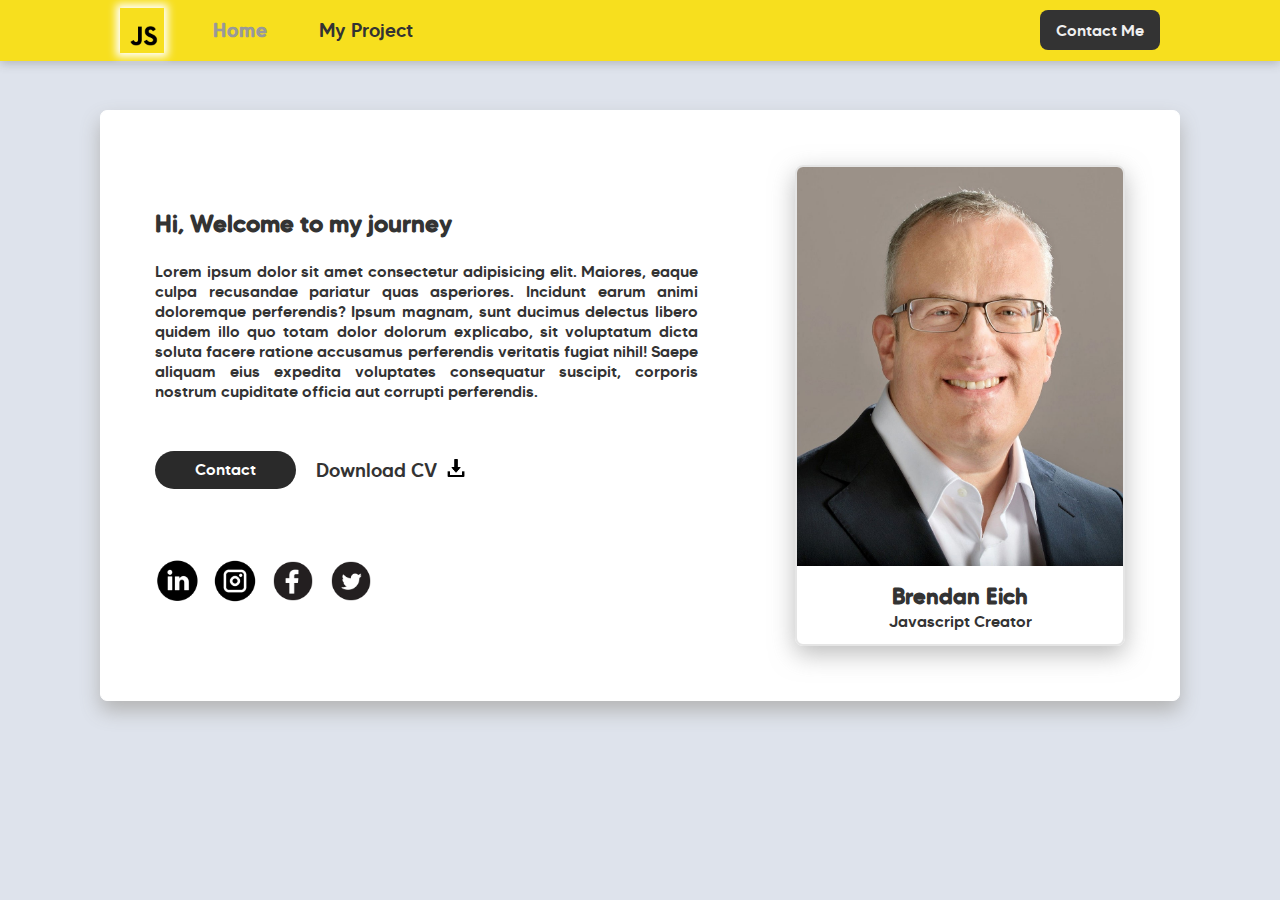
<file: index.html>
<!DOCTYPE html>
<html lang="en">
<head>
    <title>Dumbways Final Project Week</title>
    <link rel="stylesheet" href="css/navigasi.css">
    <link rel="stylesheet" href="css/body.css">
    <link rel="stylesheet" href="css/font.css">
    <link rel="icon" type="image/x-icon" href="favicon/favicon.ico">
</head>
<body>
    <nav>
        <div class="kotakNav">
            <div class="navLeft">
                <ul>
                    <li>
                        <a href="#"><img src="img/js_logo.png" alt="JavaScript Logo" class="logo"></a>
                    </li>
                    <li>
                        <a style="font-weight: 600; color: #999; letter-spacing: 1px;">Home</a>
                    </li>
                    <li>
                        <a href="myProject.html">My Project</a>
                    </li>
                </ul>
            </div>
        
            <div class="contact">
                <div>
                    <a href="contact.html">Contact Me</a>
                </div>
            </div>
        </div>
    </nav>
    
    <section style="
        max-width: 1080px; 
        min-width: 940px;
        margin: 110px auto 20px;
        padding: 54px;
        box-sizing: border-box;
        border: 1px solid rgb(255, 255, 255); 
        border-radius: 7px;
        box-shadow: 0px 10px 20px rgb(180, 180, 180);
        background-color: white;
        display: flex;
        justify-content: space-between;
    ">
        <div style="max-width: 56%;">
            <h1 style="font-size: 1.5rem; margin: 44px 0 22px;">
                Hi, Welcome to my journey
            </h1>

            <p style="font-size: 1rem; text-align: justify;">
                Lorem ipsum dolor sit amet consectetur adipisicing elit. Maiores, eaque culpa recusandae pariatur quas asperiores. Incidunt earum animi doloremque perferendis? Ipsum magnam, sunt ducimus delectus libero quidem illo quo totam dolor dolorum explicabo, sit voluptatum dicta soluta facere ratione accusamus perferendis veritatis fugiat nihil! Saepe aliquam eius expedita voluptates consequatur suscipit, corporis nostrum cupiditate officia aut corrupti perferendis.
            </p>

            <div style="display: flex; padding: 50px 0; align-items: center;">
                <a style="
                    display: block; 
                    text-decoration: none; 
                    padding: 8px 40px 10px;
                    margin: 0 20px 0 0;
                    border-radius: 50px;
                    background-color: rgb(42, 42, 42); 
                    text-align: center;
                    color: white";
                href="contact.html">
                Contact
                </a>

                <a style="display: block; text-decoration: none; color: #333; font-size: 1.2rem;" href="http://www.downloadcv.com">
                    Download CV
                    <img style="width: 18px; margin-left: 5px;" src="img/download.png" alt="">
                </a>
            </div>

            <ul style="width: 100%; margin-top: 20px;">
                <li style="display: inline; margin-right: 10px;">
                    <a style="text-decoration: none;" href="http://www.linkedin.com">
                        <img style="width: 44px" src="img/linkedin.png" alt="">
                    </a>
                </li>
                <li style="display: inline; margin-right: 10px;">
                    <a style="text-decoration: none;" href="http://www.instagram.com">
                        <img style="width: 44px" src="img/instagram.png" alt="">
                    </a>
                </li>
                <li style="display: inline; margin-right: 10px;">
                    <a style="text-decoration: none;" href="http://www.facebook.com">
                        <img style="width: 44px" src="img/facebook.png" alt="">
                    </a>
                </li>
                <li style="display: inline; margin-right: 10px;">
                    <a style="text-decoration: none;" href="http://www.twitter.com">
                        <img style="width: 44px" src="img/twitter.png" alt="">
                    </a>
                </li>
            </ul>
        </div>

        <div style="
            width: 330px;
            border: 2px solid rgb(229, 229, 229); 
            border-radius: 8px;
            box-sizing: border-box;
            box-shadow: 0 8px 24px rgba(160, 160, 160, 0.7); 
            overflow: hidden;
        ">
            <img style="width: 100%; " src="img/brendan-eich.jpg" alt="Brendan Eich">
            <h3 style="font-size: 1.4rem; text-align: center; margin: 12px 0 1px;">Brendan Eich</h3>
            <p style="text-align: center; margin: 0 0 13px;">Javascript Creator</p>
        </div>
    </section>
    
</body>
</html>
</file>
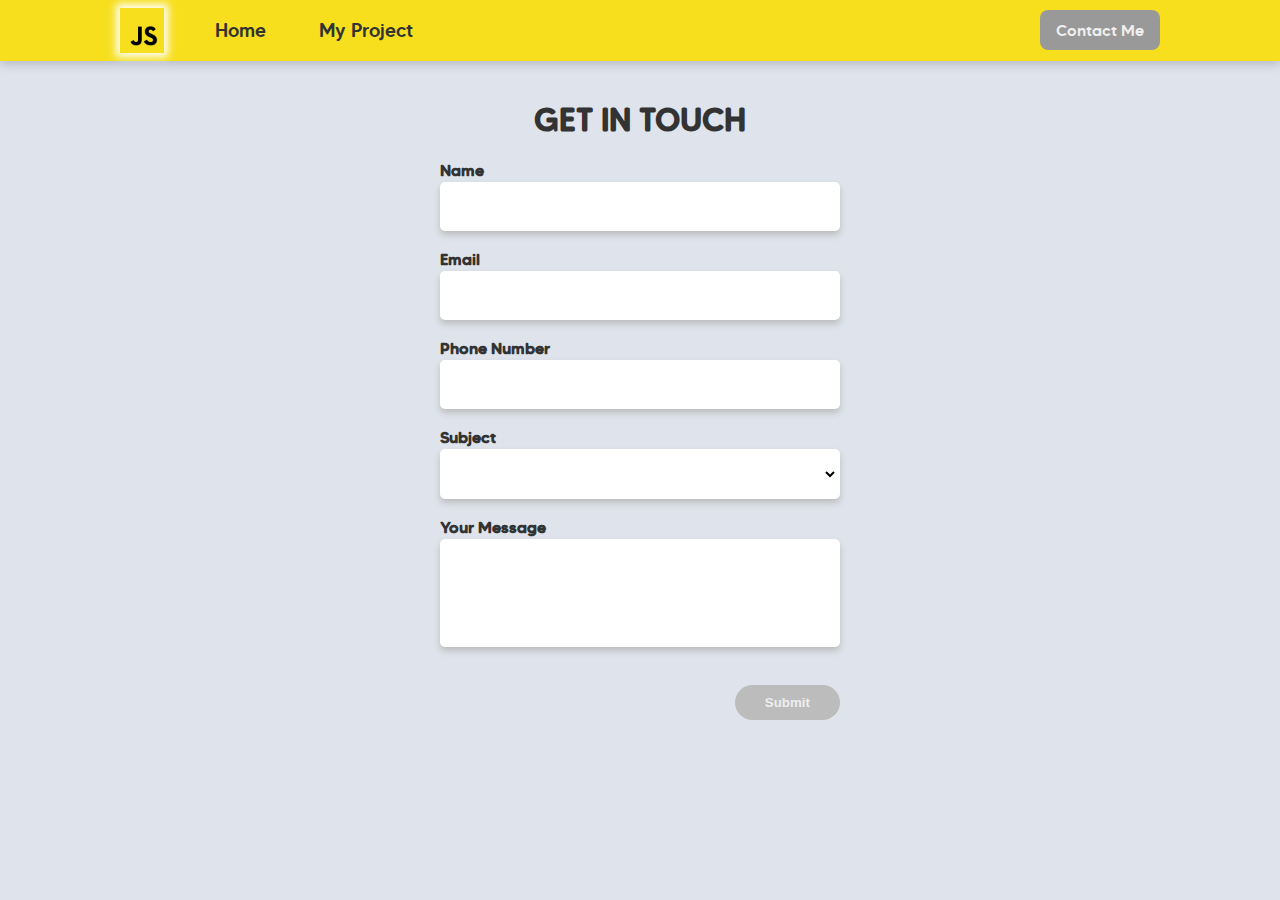
<file: contact.html>
<!DOCTYPE html>
<html lang="en">
<head>
    <title>Dumbways Final Project Week</title>
    <link rel="stylesheet" href="css/contact.css">
    <link rel="stylesheet" href="css/font.css">
    <link rel="stylesheet" href="css/body.css">
    <link rel="stylesheet" href="css/navigasi.css">
    <link rel="icon" type="image/x-icon" href="favicon/favicon.ico">
</head>
<body>
    <nav>
        <div class="kotakNav">
            <div class="navLeft">
                <ul>
                    <li>
                        <a href="#"><img src="img/js_logo.png" alt="JavaScript Logo" class="logo"></a>
                    </li>
                    <li>
                        <a href="index.html">Home</a>
                    </li>
                    <li>
                        <a href="myProject.html">My Project</a>
                    </li>
                </ul>
            </div>
        
            <div class="contact">
                <div  style="background-color: #999;">
                    <a>Contact Me</a>
                </div>
            </div>
        </div>
    </nav>

    <Header>
        <h1>GET IN TOUCH</h1>
    </Header>

    <form>
        <div>
            <label>
                Name
                <input type="text" class="nama">
            </label>
        </div>
        <div>
            <label>
                Email
                <input type="email" class="email">
            </label>
        </div>
        <div>
            <label>
                Phone Number
                <input type="text" class="phone">
            </label>
        </div>
        <div>
            <label>
                Subject
                <select class="subject">
                    <option></option>
                    <option>HTML</option>
                    <option>CSS</option>
                    <option>JavaScript</option>
                    <option>Go-Lang</option>
                </select>
            </label>
        </div>
        <div>
            <label>
                Your Message
                <textarea name="" class="message" cols="30" rows="4"></textarea>
            </label>
        </div>
        <div class="submit">
            <button type="button">Submit</button>
        </div>
    </form>
    <script src="js/contact.js"></script>
    <script src="js/requiredForContactForm.js"></script>
</body>
</html>
</file>
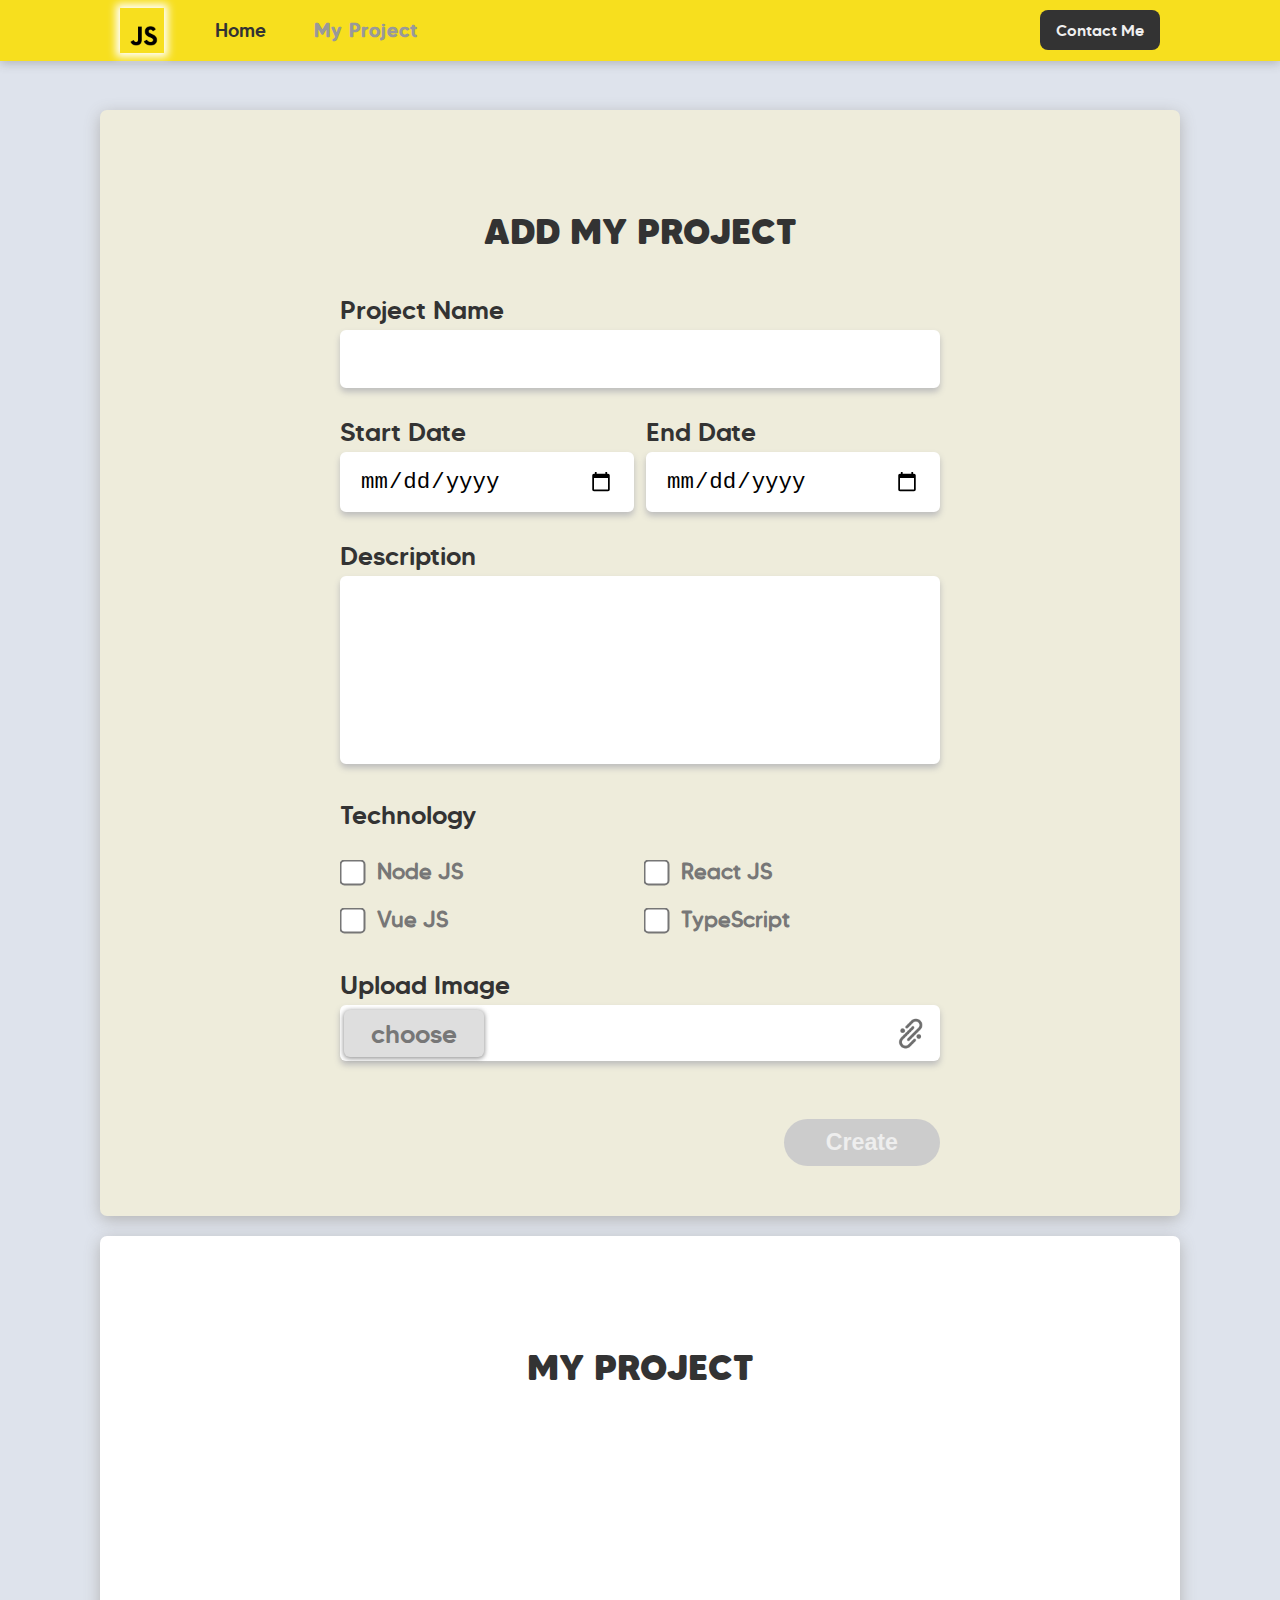
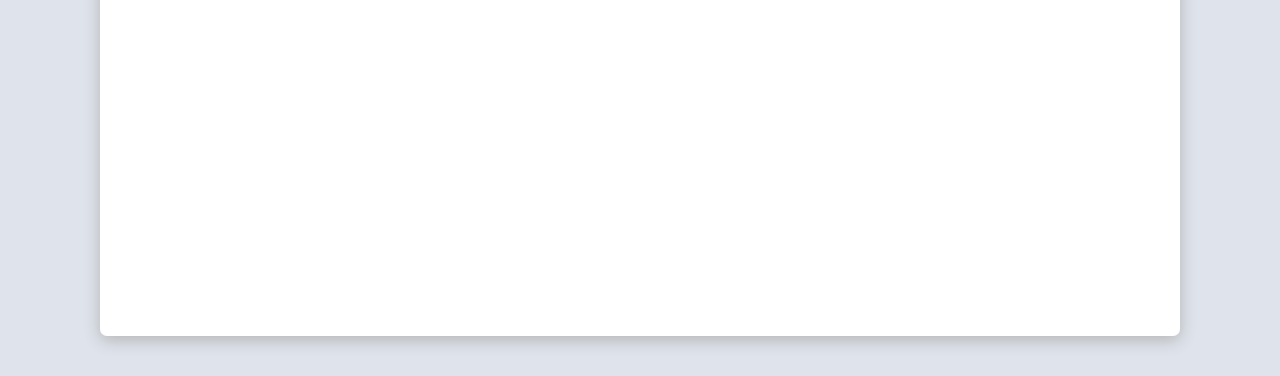
<file: myProject.html>
<!DOCTYPE html>
<html lang="en">
<head>
    <title>Dumbways Final Project Week</title>
    <link rel="stylesheet" href="css/navigasi.css">
    <link rel="stylesheet" href="css/font.css">
    <link rel="stylesheet" href="css/myProjectForm.css">
    <link rel="stylesheet" href="css/this.myProject.css">
    <link rel="stylesheet" href="css/myProjectCard.css">
    <link rel="stylesheet" href="css/body.css">
    <link rel="stylesheet" href="css/detailProject.css">
    <link rel="icon" type="image/x-icon" href="favicon/favicon.ico">
</head>
<body>
    
    <nav>
        <div class="kotakNav">
            <div class="navLeft">
                <ul>
                    <li>
                        <a href="#"><img src="img/js_logo.png" alt="JavaScript Logo" class="logo"></a>
                    </li>
                    <li>
                        <a href="index.html">Home</a>
                    </li>
                    <li>
                        <a style="font-weight: 600; color: #999; letter-spacing: 1px;">My Project</a>
                    </li>
                </ul>
            </div>
        
            <div class="contact">
                <div>
                    <a href="contact.html">Contact Me</a>
                </div>
            </div>
        </div>
    </nav>
    
    <section class="form">    
        <div class="judul">
            <h1>ADD MY PROJECT</h1>
        </div>
    
        <form>
            <div>
                <label>
                    Project Name
                    <input type="text" class="projectName input">
                </label>
            </div>
    
            <div class="date">
                <label>
                    Start Date
                    <input type="date" class="startDate input">
                </label>
                <label>
                    End Date
                    <input type="date" class="endDate input">
                </label>
            </div>
            
            <div>
                <label>
                    Description
                    <textarea name="" class="description input" cols="30" rows="6"></textarea>
                </label>
            </div>
    
            <div>
                <label>
                    Technology
                    <div class="checkbox">
                        <label>
                            <input type="checkbox" class="nodeJs lgcb" value="Node JS">
                            Node JS
                        </label>
                        <label>
                            <input type="checkbox" class="reactJs lgcb" value="React JS">
                            React JS
                        </label>
                        <label>
                            <input type="checkbox" class="vueJs lgcb" value="Vue JS">
                            Vue JS
                        </label>
                        <label>
                            <input type="checkbox" class="typeScript lgcb" value="TypeScript">
                            TypeScript
                        </label>
                    </div>
                    
                </label>
            </div>
    
            <div>
                <label>
                    Upload Image
                    <div class="upload">
                        <div class="choose" style="cursor: pointer;">choose</div>
                        <img src="img/link.png" alt="Choose Image" class="linkLogo">
                        <input type="file" accept="image/png, image/jpeg" class="uploadImg" style="visibility:hidden;">
                    </div>
                    
                </label>
            </div>
            <div class="submit">
                <button type="button" class="create">Create</button>
            </div>
        </form>
    </section>


    <div class="myProject">
        <div class="judul">
            <h1>MY PROJECT</h1>
        </div>

        <div class="container">
 
        </div>
    </div>

    <div class="projectDetail" style="display: none;">

    </div>
    

    

    <script src="js/myProject.js"></script>
    <script src="js/requiredForMyProjectForm.js"></script>
    <script src="js/myProjectVisualization.js"></script>
    <script src="js/myProjectCalcDur.js"></script>
    <script src="js/myProjectDetail.js"></script>
</body>
</html>
</file>
<file: css/navigasi.css>
nav {
    width: 100%;
    background-color: #f7df1e;
    position: fixed;
    top: 0;
    box-shadow: 0 2px 10px rgba(65, 65, 65, 0.3);
    z-index: 9999;
}

.kotakNav {
    max-width: 1080px;
    min-width: 940px;
    margin: 0 auto;
    padding: 8px 20px 8px 20px;
    box-sizing: border-box;
    display: flex;
    justify-content: space-between;
    background-color: #f7df1e;
}

.navLeft ul {
    display: flex;
    list-style: none;
    align-items: center;
    min-width: 300px;
}

.navLeft ul:nth-child(1) li:nth-child(1){
    width: 16%;
}

.navLeft ul:nth-child(1) li:nth-child(2){
    width: 48%;
    text-align: center;
}

.navLeft ul:nth-child(1) li:nth-child(3){
    width: 36%;
    text-align: center;
}

.navLeft li a {
    color: inherit;
    font-size: 1.2rem;
}

.navLeft li a:hover {
    color: #999;
}

.navLeft li:nth-child(1) a {
    display: block;
    width: 44px;
    background-color: #f7df1e;
    box-shadow: 0 0 8px 4px white;
}
.logo {
    width: 40px;
}


.contact {
    display: flex;
    flex: 50%;
    justify-content: flex-end;
    align-items: center;
}

.contact div {
    background-color: #333;
    padding: 10px 16px;
    border-radius: 8px;
}

.contact div:hover {
    background-color: #999;
}

.contact div a {
    color: #efefef;
}
</file>
<file: css/body.css>
* {
    margin: 0;
    padding: 0;
    text-decoration: none;
}

body {
    font-family: 'made_tommy_softmedium';
    color: #333;
    background-color: rgb(222, 227, 236);
    overflow-y: scroll;
}
</file>
<file: css/font.css>
@font-face {
    font-family: 'made_tommy_softblack';
    src: url(../font/made_tommy_soft_black-webfont.woff) format('woff');
    font-weight: normal;
    font-style: normal;

}


@font-face {
    font-family: 'made_tommy_softbold';
    src: url(../font/made_tommy_soft_bold-webfont.woff) format('woff');
    font-weight: normal;
    font-style: normal;

}


@font-face {
    font-family: 'made_tommy_softextrabold';
    src: url(../font/made_tommy_soft_extrabold-webfont.woff) format('woff');
    font-weight: normal;
    font-style: normal;

}


@font-face {
    font-family: 'made_tommy_softlight';
    src: url(../font/made_tommy_soft_light-webfont.woff) format('woff');
    font-weight: normal;
    font-style: normal;

}


@font-face {
    font-family: 'made_tommy_softmedium';
    src: url(../font/made_tommy_soft_medium-webfont.woff) format('woff');
    font-weight: normal;
    font-style: normal;

}


@font-face {
    font-family: 'made_tommy_softregular';
    src: url(../font/made_tommy_soft_regular-webfont.woff) format('woff');
    font-weight: normal;
    font-style: normal;

}


@font-face {
    font-family: 'made_tommy_softthin';
    src: url(../font/made_tommy_soft_thin-webfont.woff) format('woff');
    font-weight: normal;
    font-style: normal;

}
</file>
<file: css/contact.css>
header {
    width: 400px;
    margin: 100px auto 0;
    text-align: center;
}

h1 {
    font-weight: bolder;
}


form {
    width: 400px;
    margin: 20px auto;
    font-weight: bold;
}

input, select, textarea {
    width: 100%;
    box-sizing: border-box;
    border: 2px solid rgb(255, 255, 255);
    border-radius: 5px;
    margin: 2px 0 18px;
    padding: 12px 18px;
    box-shadow: 0 4px 6px rgb(189, 189, 189);
    font-size: 1.1rem;
}

::placeholder{
    color: red;
}

select {
    background-color: white;
}

textarea {
    resize: none;
}

.submit {
    display: flex;
    flex-direction: row-reverse;
}

button {
    background-color: #bcbcbc;
    color: #eee;
    border: none;
    border-radius: 50px;
    padding: 10px 30px;
    margin: 16px 0 0;
    font-weight: bold;
}
</file>
<file: css/myProjectForm.css>
.form {
    max-width: 1080px;
    min-width: 940px;
    border-radius: 7px;
    box-shadow: 0px 4px 16px rgb(180, 180, 180);
    margin: 110px auto 20px;
    padding: 40px 0 50px;
    background-color: rgb(238, 236, 219);
}

.judul {
    width: 100%;
    padding: 60px 0 40px;
    text-align: center;
}

.judul h1 {
    font-family: 'made_tommy_softextrabold';
    font-size: 2.2rem;
}


form {
    width: 600px;
    margin: 0px auto;
    font-size: 1.6rem;
}

form .date {
    display: flex;
    justify-content: space-between;
}

.date label:first-child {
    width: 49%;
}

.date label:last-child {
    width: 49%;
}

.date label:last-child input {
    width: 100%;
}

.input, textarea {
    width: 100%;
    box-sizing: border-box;
    border: 2px solid rgb(255, 255, 255);
    border-radius: 6px;
    margin: 4px 0 28px;
    padding: 14px 18px;
    box-shadow: 0 4px 6px rgb(189, 189, 189);
    font-size: 1.4rem;
    background-color: white;
}

.checkbox {
    width: 100%;
    box-sizing: border-box;
    border: 2px solid rgba(255, 255, 255, 0);
    margin: 4px 0 34px;
    font-size: 1.4rem;
    display: flex;
    justify-content: space-between;
    flex-wrap: wrap;
}

.checkbox label {
    width: 49%;
    padding: 20px 0 0;
    font-size: 1.4rem;
    font-family: 'made_tommy_softregular';
    font-weight: 600;
    color: #777;
}

.checkbox input.lgcb {
    transform: scale(2);
    margin-left: 4px;
    margin-right: 12px;
}

::placeholder{
    color: red;
}

textarea {
    resize: none;
}

.upload {
    width: 100%;
    height: 56px;
    box-sizing: border-box;
    border: 2px solid rgba(204, 204, 204, 0);
    border-radius: 6px;
    margin: 4px 0 28px;
    box-shadow: 0 4px 6px rgb(189, 189, 189);
    position: relative;
    background-color: white;
    display: flex;
    justify-content: space-between;
    align-items: center;
    padding: 1px 2px 0 2px;
}

.choose {
    width: 140px;
    height: 94%;
    border-radius: 6px;
    background-color: #dedede;
    color: #777;
    box-shadow: 0 1px 4px 1px rgba(121, 121, 121, 0.7);
    display: flex;
    align-items: center;
    justify-content: center;
}

.choose:hover {
    background-color: #333;
    color: #ccc;
}

.uploadImg {
    width: 100%;
    padding: 16px 18px;
    position: absolute;
    left: 0;
    top: 0;
}

.linkLogo {
    height: 100%;
}

.submit {
    display: flex;
    flex-direction: row-reverse;
}

button {
    background-color: #ccc;
    color: #eee;
    border: none;
    border-radius: 50px;
    padding: 10px 42px;
    margin: 30px 0 0;
    font-weight: bold;
    font-size: 1.45rem;
}
</file>
<file: css/this.myProject.css>
.myProject {
    max-width: 1080px;
    min-width: 940px;
    min-height: 700px;
    border-radius: 7px;
    box-shadow: 0px 4px 16px rgb(180, 180, 180);
    margin: 0 auto 40px;
    padding: 50px 20px;
    box-sizing: border-box;
    background-color: white;
}

.container {
    width: 100%;
    display: grid;
    grid-template-columns: 1fr 1fr 1fr;
}
</file>
<file: css/myProjectCard.css>
.card {
    padding: 10px;
    margin: 10px;
    box-shadow: 0 2px 5px rgba(0, 0, 0, .4);
    background-color: white;
    border-radius: 6px;
}
.maxSizeImg {
    width: 100%;
    height: 220px;
    overflow: hidden;
    cursor: pointer;
}

.imgContent {
    width: 100%;
}

.judulCard {
    margin: 10px 0 12px;
}

.judulCard .kotakJudul {
    height: 26px;
    overflow: hidden;
}

.judulCard .durasi {
    height: 20px;
    display: flex;
    align-items: center;
}

.judulCard .durasi div:first-child {
    width: 80px;
}

.judulCard p {
    font-family: 'made_tommy_softregular';
}

.isiCard {
    height: 60px;
    overflow: hidden;
}

.techCheck {
    margin: 12px 0;
    height: 40px;
    display: flex;
    align-items: center;
}

.techCheck img {
    height: 80%;
    margin-right: 10px;
}

.editDelete {
    width: 100%;
    display: flex;
    justify-content: space-between;
}

.editDelete div {
    width: 49%;
    padding: 2px 0;
    background-color: #333;
    color: #eaeaea;
    border-radius: 5px;
    text-align: center;
}
</file>
<file: css/detailProject.css>
.projectDetail {
    position: absolute;
    top: 0;
    left: 0;
    right: 0;
    padding: 20px 0;
    background-color: rgb(222, 227, 236);
    height: 1480px;
    z-index: 9;
}

.projectBox {
    max-width: 1080px;
    min-width: 940px;
    margin: 0 auto;
    padding: 20px;
    box-sizing: border-box;
}

.projectMetas {
    width: 100%;
    display: flex;
    justify-content: space-between;
    margin-bottom: 40px;
}

.projectMetas .heroImg {
    width: 60%;
    height: 430px;
    overflow: hidden;
}

.projectMetas .heroImg img {
    width: 100%;
}

.projectMetas .projectInfo {
    width: 34%;
}

.projectInfo .duration {
    height: 180px;
}

.projectInfo h3 {
    height: 50px;
    display: flex;
    align-items: center;
    font-size: 1.4rem;
}

.projectInfo p {
    display: flex;
    align-items: center;
    font-size: 1.3rem;
    font-family: 'made_tommy_softregular';
}

.duration .startEndDate {
    height: 65px;
    display: flex;
    justify-content: space-between;
    align-items: center;
}

.duration img {
    height: 80%;
}

.duration p {
    width: 82%;
}

.duration .durationInfo {
    height: 65px;
    display: flex;
    justify-content: space-between;
    align-items: center;
}

.techno .techGrid {
    display: grid;
    grid-template-columns: 1fr 1fr;
}

.techGrid div {
    height: 65px;
    display: flex;
    justify-content: space-between;
    align-items: center;
}

.techGrid img {
    height: 80%;
}

.techGrid p {
    width: 64%;
}




.projectContents p {
    text-align: justify;
    margin-bottom: 14px;
    font-family: 'made_tommy_softregular';
    font-size: 1.2rem;
    line-height: 1.5rem;
}
</file>
